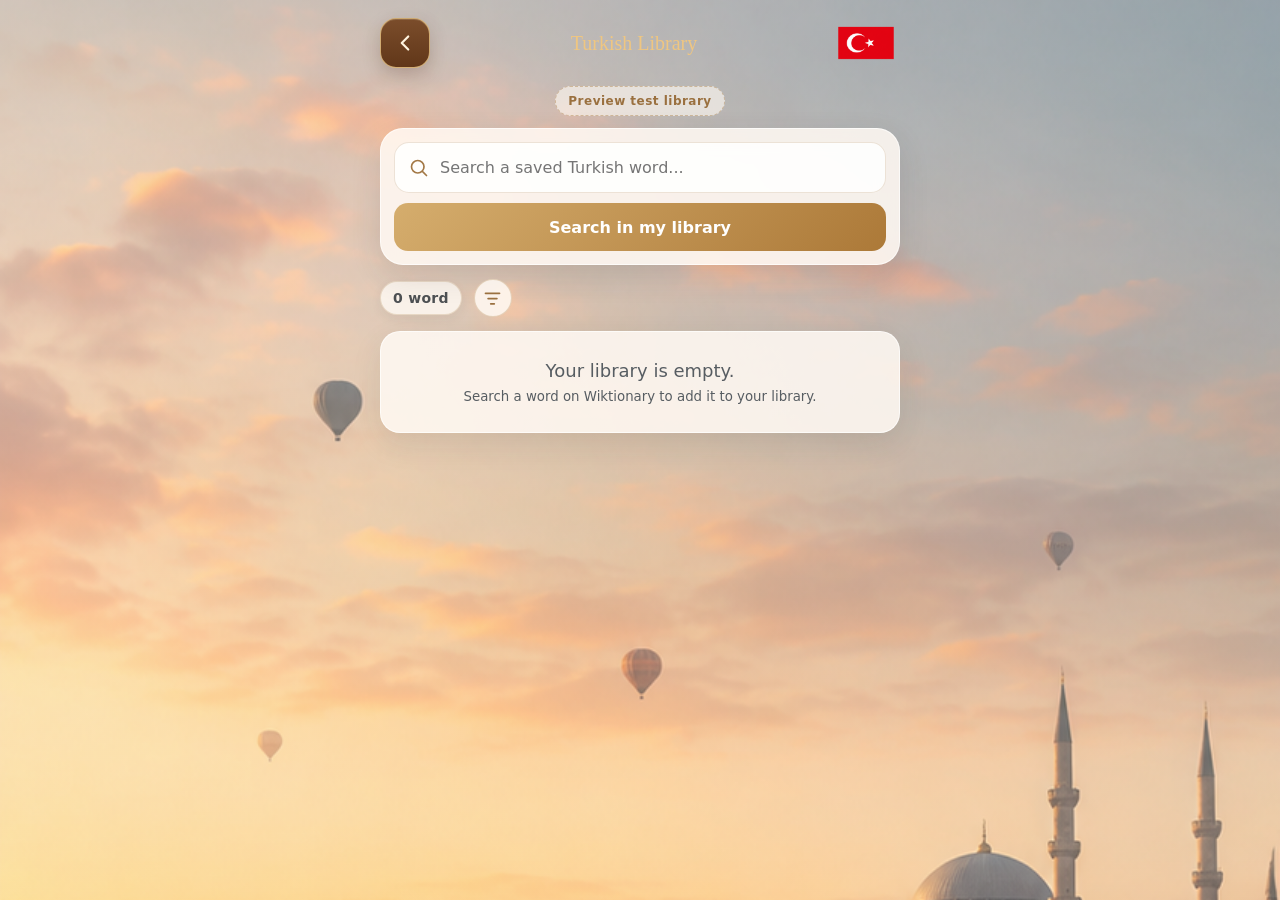
<file: pages/turkish-library.html>
<!doctype html>
<html lang="en">
<head>
  <meta charset="UTF-8" />
  <meta name="viewport" content="width=device-width, initial-scale=1" />
  <title>Turkish Library</title>
  <link rel="stylesheet" href="../assets/css/styles.css" />
</head>
<body class="wiktionary-page library-page">
  <header class="wiktionary-topbar">
    <button
      id="backButton"
      class="wiki-round-button"
      type="button"
      aria-label="Go back"
    >
      <svg
        viewBox="0 0 24 24"
        aria-hidden="true"
      >
        <path
          d="M15 18l-6-6 6-6"
          fill="none"
          stroke="currentColor"
          stroke-width="2"
          stroke-linecap="round"
          stroke-linejoin="round"
        />
      </svg>
    </button>
    <h1 class="library-topbar-title">Turkish Library</h1>
    <div class="wiki-language-indicator" aria-label="Turkish">
      <img src="../assets/images/turkish-flag.png" alt="Turkish" />
    </div>
  </header>

  <main class="wiktionary-shell">
    <button
      id="previewLibraryButton"
      class="library-preview-button"
      type="button"
    >
      Preview test library
    </button>

    <form
      id="librarySearchForm"
      class="wiktionary-search-form"
    >
      <div class="wiki-search-input-wrap">
        <svg
          viewBox="0 0 24 24"
          aria-hidden="true"
        >
          <path
            d="M21 21l-4.35-4.35M10.5 18a7.5 7.5 0 1 1 0-15a7.5 7.5 0 0 1 0 15Z"
            fill="none"
            stroke="currentColor"
            stroke-width="2"
            stroke-linecap="round"
          />
        </svg>
        <input
          id="librarySearchInput"
          type="search"
          autocomplete="off"
          autocapitalize="none"
          spellcheck="false"
          placeholder="Search a saved Turkish word..."
        />
        <button
          id="libraryClearSearchButton"
          class="library-search-clear"
          type="button"
          aria-label="Clear library search"
          title="Show all saved words"
          hidden
        >
          ×
        </button>
      </div>
      <button
        type="submit"
        class="wiki-search-button"
      >
        Search in my library
      </button>
    </form>
    <div
      id="libraryToolbar"
      class="library-toolbar"
    >
      <span id="libraryCount"></span>
      <div>
        <button
          id="filterButton"
          class="library-filter-button"
          type="button"
          aria-label="Change library order"
          aria-expanded="false"
          title="Change order"
        >
          <svg viewBox="0 0 24 24" aria-hidden="true">
            <path
              d="M4 6h16M7 12h10M10 18h4"
              fill="none"
              stroke="currentColor"
              stroke-width="2"
              stroke-linecap="round"
            />
          </svg>
        </button>
        <div
          id="filterMenu"
          class="library-filter-menu"
          hidden
        >
          <button type="button" data-sort="newest">Newest first</button>
          <button type="button" data-sort="oldest">Oldest first</button>
          <button type="button" data-sort="alphabetical">Alphabetical</button>
        </div>
      </div>
    </div>
    <section
      id="libraryEntries"
      class="wiki-entry-list library-entry-list"
    ></section>
  </main>
  <script type="module" src="../assets/js/pages/turkish-library.js"></script>
</body>
</html>
</file>
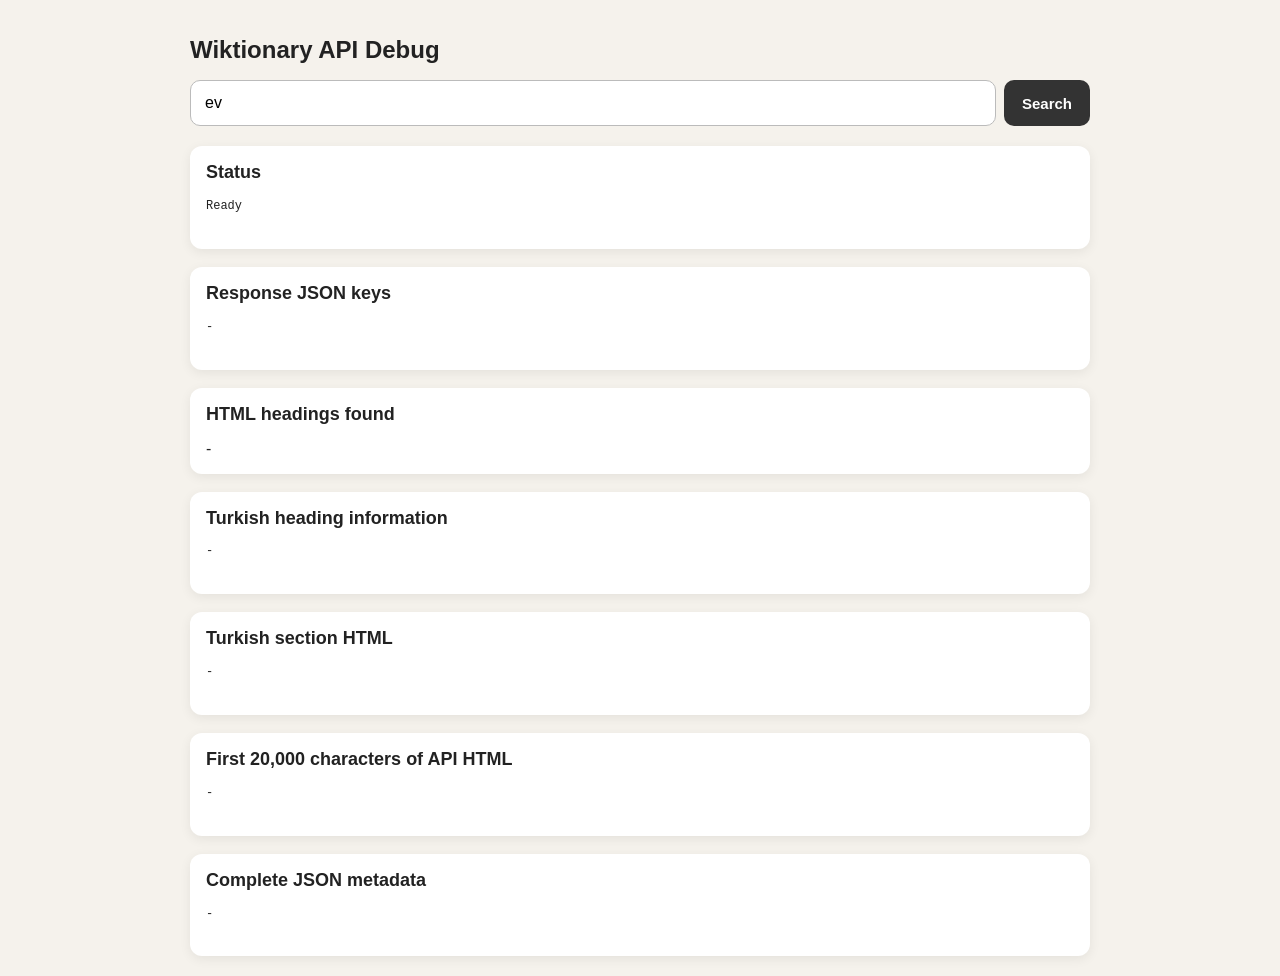
<file: pages/wiktionary-debug.html>
<!doctype html>
<html lang="en">
<head>
  <meta charset="UTF-8" />

  <meta
    name="viewport"
    content="width=device-width, initial-scale=1, viewport-fit=cover"
  />

  <title>Wiktionary API Debug</title>

  <style>
    * {
      box-sizing: border-box;
    }

    body {
      margin: 0;
      padding: 20px;

      font-family:
        -apple-system,
        BlinkMacSystemFont,
        "Segoe UI",
        sans-serif;

      background: #f5f2ec;
      color: #222;
    }

    main {
      width: 100%;
      max-width: 900px;
      margin: 0 auto;
    }

    h1 {
      font-size: 24px;
    }

    form {
      display: flex;
      gap: 8px;
      margin-bottom: 20px;
    }

    input {
      flex: 1;

      min-width: 0;
      height: 46px;

      padding: 0 14px;

      border: 1px solid #bbb;
      border-radius: 10px;

      font-size: 16px;
    }

    button {
      height: 46px;

      padding: 0 18px;

      border: 0;
      border-radius: 10px;

      background: #333;
      color: white;

      font-size: 15px;
      font-weight: 700;
    }

    section {
      margin-top: 18px;
      padding: 16px;

      border-radius: 12px;

      background: white;

      box-shadow:
        0 3px 12px
        rgba(0, 0, 0, 0.07);
    }

    h2 {
      margin-top: 0;
      font-size: 18px;
    }

    pre {
      margin: 0;

      overflow: auto;

      white-space: pre-wrap;
      overflow-wrap: anywhere;

      font-family:
        ui-monospace,
        SFMono-Regular,
        Menlo,
        Monaco,
        Consolas,
        monospace;

      font-size: 12px;
      line-height: 1.45;
    }

    .error {
      color: #a40000;
    }

    .success {
      color: #08783e;
    }

    .heading-row {
      padding: 5px 0;

      border-bottom:
        1px solid #eee;

      font-family: monospace;

      font-size: 13px;
    }
  </style>
</head>

<body>

  <main>

    <h1>
      Wiktionary API Debug
    </h1>

    <form id="searchForm">

      <input
        id="wordInput"
        value="ev"
        autocomplete="off"
        autocapitalize="none"
        spellcheck="false"
      />

      <button type="submit">
        Search
      </button>

    </form>


    <section>
      <h2>Status</h2>

      <pre id="status">
Ready
      </pre>
    </section>


    <section>
      <h2>Response JSON keys</h2>

      <pre id="jsonKeys">
-
      </pre>
    </section>


    <section>
      <h2>HTML headings found</h2>

      <div id="headings">
        -
      </div>
    </section>


    <section>
      <h2>Turkish heading information</h2>

      <pre id="turkishInfo">
-
      </pre>
    </section>


    <section>
      <h2>Turkish section HTML</h2>

      <pre id="turkishHtml">
-
      </pre>
    </section>


    <section>
      <h2>First 20,000 characters of API HTML</h2>

      <pre id="rawHtml">
-
      </pre>
    </section>


    <section>
      <h2>Complete JSON metadata</h2>

      <pre id="rawJson">
-
      </pre>
    </section>

  </main>


  <script>

    const form =
      document.getElementById(
        "searchForm"
      );

    const wordInput =
      document.getElementById(
        "wordInput"
      );

    const status =
      document.getElementById(
        "status"
      );

    const jsonKeys =
      document.getElementById(
        "jsonKeys"
      );

    const headings =
      document.getElementById(
        "headings"
      );

    const turkishInfo =
      document.getElementById(
        "turkishInfo"
      );

    const turkishHtml =
      document.getElementById(
        "turkishHtml"
      );

    const rawHtml =
      document.getElementById(
        "rawHtml"
      );

    const rawJson =
      document.getElementById(
        "rawJson"
      );


    form.addEventListener(
      "submit",
      async (event) => {

        event.preventDefault();

        await inspectWord(
          wordInput.value.trim()
        );

      }
    );


    async function inspectWord(word) {

      if (!word) {
        return;
      }


      resetOutput();


      const url =
        `https://en.wiktionary.org/w/rest.php/v1/page/${encodeURIComponent(word)}/with_html`;


      status.textContent =
        `Requesting:\n${url}`;


      try {

        const response =
          await fetch(
            url,
            {
              headers: {
                Accept:
                  "application/json"
              }
            }
          );


        status.textContent =
          [
            `HTTP status: ${response.status}`,
            `OK: ${response.ok}`,
            `Content-Type: ${response.headers.get("content-type")}`,
            `URL: ${response.url}`
          ].join("\n");


        const data =
          await response.json();


        jsonKeys.textContent =
          Object.keys(data)
            .map(
              (key) => {

                const value =
                  data[key];

                let description =
                  typeof value;

                if (
                  typeof value === "string"
                ) {

                  description +=
                    ` (${value.length} characters)`;

                }

                if (
                  Array.isArray(value)
                ) {

                  description +=
                    ` (${value.length} items)`;

                }

                return `${key}: ${description}`;

              }
            )
            .join("\n");


        const html =
          data.html || "";


        rawHtml.textContent =
          html.slice(
            0,
            20000
          );


        const metadata =
          {
            ...data
          };


        if (
          typeof metadata.html ===
          "string"
        ) {

          metadata.html =
            `[HTML removed here — ${metadata.html.length} characters]`;

        }


        rawJson.textContent =
          JSON.stringify(
            metadata,
            null,
            2
          );


        inspectHtml(
          html
        );

      } catch (error) {

        status.className =
          "error";


        status.textContent =
          [
            "ERROR",
            "",
            error.name,
            error.message,
            "",
            error.stack || ""
          ].join("\n");

      }

    }


    function inspectHtml(html) {

      const parser =
        new DOMParser();


      const doc =
        parser.parseFromString(
          html,
          "text/html"
        );


      const allHeadings =
        Array.from(
          doc.querySelectorAll(
            "h1, h2, h3, h4, h5, h6"
          )
        );


      headings.innerHTML =
        "";


      for (
        const heading
        of allHeadings
      ) {

        const row =
          document.createElement(
            "div"
          );


        row.className =
          "heading-row";


        row.textContent =
          [
            heading.tagName,
            `"${cleanText(heading.textContent)}"`,
            `id="${heading.id || ""}"`,
            `parent=${heading.parentElement?.tagName || "none"}`,
            `parent.class="${heading.parentElement?.className || ""}"`
          ].join(" | ");


        headings.appendChild(
          row
        );

      }


      const turkishHeading =
        allHeadings.find(
          (heading) =>
            cleanText(
              heading.textContent
            ) === "Turkish"
        );


      if (!turkishHeading) {

        turkishInfo.textContent =
          "NO TURKISH HEADING FOUND";

        turkishHtml.textContent =
          "-";

        return;

      }


      const info = {

        tag:
          turkishHeading.tagName,

        id:
          turkishHeading.id,

        text:
          cleanText(
            turkishHeading.textContent
          ),

        className:
          turkishHeading.className,

        parentTag:
          turkishHeading
            .parentElement
            ?.tagName,

        parentId:
          turkishHeading
            .parentElement
            ?.id,

        parentClass:
          turkishHeading
            .parentElement
            ?.className,

        parentChildren:
          Array.from(
            turkishHeading
              .parentElement
              ?.children || []
          )
          .map(
            (element) => ({
              tag:
                element.tagName,

              id:
                element.id,

              className:
                element.className,

              text:
                cleanText(
                  element.textContent
                )
                .slice(
                  0,
                  100
                )
            })
          ),

        nextElementSibling:
          turkishHeading
            .nextElementSibling
            ? {
                tag:
                  turkishHeading
                    .nextElementSibling
                    .tagName,

                id:
                  turkishHeading
                    .nextElementSibling
                    .id,

                className:
                  turkishHeading
                    .nextElementSibling
                    .className,

                text:
                  cleanText(
                    turkishHeading
                      .nextElementSibling
                      .textContent
                  )
                  .slice(
                    0,
                    300
                  )
              }
            : null

      };


      turkishInfo.textContent =
        JSON.stringify(
          info,
          null,
          2
        );


      const likelySection =
        findTurkishContainer(
          turkishHeading
        );


      if (likelySection) {

        turkishHtml.textContent =
          likelySection.outerHTML
            .slice(
              0,
              30000
            );

      } else {

        turkishHtml.textContent =
          turkishHeading
            .parentElement
            ?.outerHTML
            ?.slice(
              0,
              30000
            ) || "No container found";

      }

    }


    function findTurkishContainer(
      heading
    ) {

      let current =
        heading;


      while (
        current &&
        current !==
          document.body
      ) {

        if (
          current.tagName ===
          "SECTION"
        ) {

          return current;

        }


        current =
          current.parentElement;

      }


      return heading.parentElement;

    }


    function cleanText(value) {

      return String(
        value || ""
      )
      .replace(
        /\s+/g,
        " "
      )
      .trim();

    }


    function resetOutput() {

      status.className = "";

      status.textContent =
        "Loading...";

      jsonKeys.textContent =
        "-";

      headings.textContent =
        "-";

      turkishInfo.textContent =
        "-";

      turkishHtml.textContent =
        "-";

      rawHtml.textContent =
        "-";

      rawJson.textContent =
        "-";

    }

  </script>

</body>
</html>
</file>
<file: assets/css/styles.css>
/* DICTIONARY CSS - APPROVED WIKTIONARY UI - 2026-08-28 */

:root {
  --text: #1d242e;
  --muted: #646b71;

  --gold: #b98b49;
  --gold-light: #dfbd80;
  --gold-dark: #8d6530;

  --cream:
    rgba(255, 250, 244, 0.91);

  --cream-strong:
    rgba(255, 252, 248, 0.97);

  --green:
    #3b8765;

  --green-soft:
    rgba(59, 135, 101, 0.10);

  --red:
    #a64b42;

  --line:
    rgba(185, 139, 73, 0.31);

  --accent-1: #3b82f6;
  --accent-2: #2563eb;

  --error: #b42318;
}


* {
  box-sizing: border-box;
}


html,
body {
  min-height: 100%;

  margin: 0;

  font-family:
    Inter,
    ui-sans-serif,
    system-ui,
    -apple-system,
    BlinkMacSystemFont,
    "Segoe UI",
    sans-serif;

  color: var(--text);
}


body {
  min-height: 100vh;
  min-height: 100dvh;
}


button {
  border: 0;

  font: inherit;

  cursor: pointer;
}


button:disabled {
  cursor: default;
}


input {
  font: inherit;
}


/* =========================================================
   LOGIN
   ========================================================= */

.login-page {
  min-height: 100vh;
  min-height: 100dvh;

  display: grid;

  place-items: center;

  padding: 24px;

  background:
    url("../images/background.jpg");

  background-size: cover;
  background-position: center;
  background-repeat: no-repeat;
}


.card {
  width: min(100%, 400px);

  padding: 34px 30px;

  border:
    1px solid
    rgba(255, 255, 255, 0.58);

  border-radius: 24px;

  background:
    linear-gradient(
      rgba(255, 255, 255, 0.45),
      rgba(255, 255, 255, 0.45)
    ),
    url("../images/background.jpg");

  background-size: cover;
  background-position: center;
  background-repeat: no-repeat;

  backdrop-filter: blur(10px);
  -webkit-backdrop-filter: blur(10px);

  box-shadow:
    0 20px 60px
    rgba(31, 41, 55, 0.14);
}


.brand {
  margin-bottom: 24px;

  text-align: center;
}


.brand-title {
  margin: 0;

  font-size: 30px;

  line-height: 1.1;

  letter-spacing: -0.04em;
}


.brand-flags {
  margin-top: 14px;

  display: flex;

  align-items: center;
  justify-content: center;

  gap: 12px;
}


.brand-flags img {
  width: 46px;
  height: 30px;

  object-fit: cover;

  border-radius: 6px;

  box-shadow:
    0 3px 10px
    rgba(15, 23, 42, 0.14);
}


.field {
  margin-bottom: 16px;
}


label {
  display: block;

  margin-bottom: 8px;

  font-size: 13px;

  font-weight: 700;

  color: #334155;
}


.login-page input {
  width: 100%;

  height: 50px;

  padding: 0 14px;

  border:
    1px solid
    rgba(100, 116, 139, 0.22);

  border-radius: 14px;

  background:
    rgba(255, 255, 255, 0.90);

  color: var(--text);

  outline: none;
}


.login-page input:focus {
  border-color:
    rgba(37, 99, 235, 0.52);

  box-shadow:
    0 0 0 4px
    rgba(37, 99, 235, 0.10);

  background: #ffffff;
}


.login-card button {
  width: 100%;

  height: 50px;

  border-radius: 14px;

  background:
    linear-gradient(
      135deg,
      var(--accent-1),
      var(--accent-2)
    );

  color: white;

  font-weight: 700;

  box-shadow:
    0 10px 24px
    rgba(37, 99, 235, 0.22);
}


.status {
  min-height: 20px;

  margin-top: 14px;

  color: #667085;

  font-size: 13px;

  text-align: center;
}


.status.error {
  color: var(--error);
}


/* =========================================================
   DICTIONARY HUB
   ========================================================= */

.dictionary-page {
  position: relative;

  min-height: 100vh;
  min-height: 100dvh;

  padding:
    max(24px, env(safe-area-inset-top))
    20px
    max(34px, env(safe-area-inset-bottom));

  overflow-x: hidden;

  background:
    url("../images/turkey.png");

  background-size: cover;

  background-position:
    center center;

  background-attachment: fixed;
}


.dictionary-page::before {
  content: "";

  position: fixed;

  inset: 0;

  pointer-events: none;

  background:
    linear-gradient(
      to bottom,
      rgba(43, 58, 73, 0.10) 0%,
      rgba(255, 218, 167, 0.02) 38%,
      rgba(14, 28, 38, 0.13) 100%
    );
}


.dictionary-topbar {
  position: relative;

  z-index: 20;

  width: min(100%, 720px);

  margin: 0 auto;

  display: flex;

  align-items: flex-start;

  justify-content: space-between;
}


.hub-top-button {
  width: 50px;
  height: 50px;

  display: grid;

  place-items: center;

  padding: 0;

  border:
    1px solid
    rgba(255, 255, 255, 0.14);

  border-radius: 50%;

  background:
    rgba(43, 54, 67, 0.58);

  color:
    var(--gold-light);

  backdrop-filter: blur(12px);
  -webkit-backdrop-filter: blur(12px);

  box-shadow:
    0 8px 24px
    rgba(10, 20, 30, 0.14);

  overflow: hidden;

  transition:
    transform 160ms ease,
    background 160ms ease;
}


.hub-top-button:active {
  transform:
    scale(0.96);
}


.clear-library-button {
  color:
    #ef9b8d;

  font-size: 31px;

  line-height: 1;
}


.clear-library-button span {
  display: block;

  transform:
    translateY(-2px);
}


.preview-library-button {
  color:
    #a9d3c0;

  font-size: 22px;

  line-height: 1;
}


.sync-icon {
  width: 39px;
  height: 39px;

  display: block;

  object-fit: contain;
}


.sync-button.is-syncing
.sync-icon {
  animation:
    sync-spin
    700ms
    linear
    infinite;
}


@keyframes sync-spin {

  from {
    transform:
      rotate(0deg);
  }

  to {
    transform:
      rotate(360deg);
  }

}


.language-selector {
  position: relative;
}


.hub-language-button {
  height: 54px;

  padding:
    0
    12px
    0
    9px;

  display: flex;

  align-items: center;

  gap: 9px;

  border:
    1px solid
    rgba(255, 255, 255, 0.14);

  border-radius: 17px;

  background:
    rgba(43, 54, 67, 0.66);

  color:
    #efc988;

  backdrop-filter: blur(12px);
  -webkit-backdrop-filter: blur(12px);

  box-shadow:
    0 8px 24px
    rgba(10, 20, 30, 0.14);
}


.hub-language-flag {
  width: 43px;
  height: 29px;

  display: block;

  object-fit: cover;

  border-radius: 6px;

  box-shadow:
    0 3px 10px
    rgba(0, 0, 0, 0.16);
}


.language-chevron {
  width: 23px;
  height: 23px;

  transition:
    transform 180ms ease;
}


.hub-language-button[
  aria-expanded="true"
]
.language-chevron {
  transform:
    rotate(180deg);
}


.language-menu {
  position: absolute;

  top:
    calc(100% + 10px);

  right: 0;

  width: 230px;

  padding: 7px;

  border:
    1px solid
    rgba(255, 255, 255, 0.20);

  border-radius: 16px;

  background:
    rgba(255, 252, 248, 0.96);

  backdrop-filter: blur(16px);
  -webkit-backdrop-filter: blur(16px);

  box-shadow:
    0 18px 40px
    rgba(15, 23, 42, 0.20);
}


.language-menu[hidden] {
  display: none;
}


.language-option,
.menu-signout {
  width: 100%;

  height: 49px;

  padding:
    5px
    10px;

  display: flex;

  align-items: center;

  gap: 11px;

  border-radius: 11px;

  background:
    transparent;

  color:
    #28323e;

  text-align: left;

  font-weight: 650;
}


.language-option img {
  width: 38px;
  height: 25px;

  object-fit: cover;

  border-radius: 4px;
}


.language-menu-divider {
  height: 1px;

  margin:
    6px
    5px;

  background:
    rgba(142, 109, 66, 0.18);
}


.menu-signout {
  color:
    #6d7075;
}


.menu-signout svg {
  width: 19px;
  height: 19px;
}


.dictionary-hub {
  position: relative;

  z-index: 5;

  width:
    min(100%, 720px);

  margin:
    0 auto;

  padding-top:
    clamp(
      48px,
      8vh,
      104px
    );
}


.hub-title-section {
  margin-bottom:
    clamp(
      48px,
      8vh,
      82px
    );

  text-align: center;
}


.hub-language-title {
  margin: 0;

  font-family:
    Georgia,
    "Times New Roman",
    serif;

  color:
    #c69a58;

  font-size:
    clamp(
      55px,
      14vw,
      82px
    );

  font-weight: 400;

  line-height: 0.95;

  letter-spacing:
    -0.035em;

  text-shadow:
    0 2px 14px
    rgba(66, 43, 18, 0.14);
}


.hub-dictionary-label {
  margin-top:
    24px;

  color:
    #4a5663;

  font-size:
    clamp(
      18px,
      4.2vw,
      26px
    );

  font-weight: 500;

  letter-spacing:
    0.28em;
}


.hub-ornament,
.hub-bottom-ornament {
  margin:
    30px
    auto
    0;

  display: flex;

  align-items: center;

  justify-content: center;

  gap: 12px;

  color:
    #bc8f4f;
}


.hub-ornament span,
.hub-bottom-ornament span {
  width:
    clamp(
      70px,
      20vw,
      150px
    );

  height: 1px;

  background:
    linear-gradient(
      to right,
      transparent,
      #bc8f4f
    );
}


.hub-ornament span:last-child,
.hub-bottom-ornament span:last-child {
  background:
    linear-gradient(
      to left,
      transparent,
      #bc8f4f
    );
}


.hub-ornament strong,
.hub-bottom-ornament strong {
  font-family:
    Georgia,
    serif;

  font-size: 22px;

  font-weight: 400;
}


.hub-menu {
  display: grid;

  gap: 18px;
}


.hub-card {
  position: relative;

  width: 100%;

  min-height: 128px;

  padding:
    18px
    22px;

  display: grid;

  grid-template-columns:
    96px
    minmax(0, 1fr)
    32px;

  align-items: center;

  gap: 16px;

  border:
    1px solid
    rgba(255, 255, 255, 0.72);

  border-radius: 25px;

  background:
    linear-gradient(
      105deg,
      rgba(255, 251, 246, 0.94),
      rgba(255, 250, 245, 0.84)
    );

  color:
    var(--text);

  text-align: left;

  backdrop-filter:
    blur(10px);

  -webkit-backdrop-filter:
    blur(10px);

  box-shadow:
    0 12px 35px
    rgba(26, 38, 48, 0.13);

  overflow: hidden;
}


.hub-card-icon-wrap {
  width: 90px;
  height: 90px;

  display: grid;

  place-items: center;
}


.hub-card-icon {
  width: 86px;
  height: 86px;

  display: block;

  object-fit: contain;
}


.hub-card-content {
  min-width: 0;
}


.hub-card-title {
  color:
    #171b20;

  font-size:
    clamp(
      20px,
      4.6vw,
      27px
    );

  font-weight: 600;

  line-height: 1.18;
}


.hub-card-subtitle {
  margin-top:
    10px;

  color:
    #676b6f;

  font-size:
    clamp(
      15px,
      3.8vw,
      19px
    );
}


.hub-card-arrow {
  width: 30px;
  height: 30px;

  color:
    #bb8b49;
}


.hub-bottom-ornament {
  margin-top:
    32px;

  margin-bottom:
    12px;
}


.sync-toast {
  position: fixed;

  left: 50%;

  bottom:
    max(
      24px,
      env(safe-area-inset-bottom)
    );

  z-index: 2000;

  transform:
    translateX(-50%);

  padding:
    11px
    17px;

  border-radius: 999px;

  background:
    rgba(41, 52, 63, 0.88);

  color:
    #f4d39b;

  font-size: 13px;

  font-weight: 700;

  white-space: nowrap;
}


.sync-toast[hidden] {
  display: none;
}


/* =========================================================
   WIKTIONARY SEARCH PAGE
   ========================================================= */

.wiktionary-page {
  min-height: 100vh;
  min-height: 100dvh;

  margin: 0;

  padding:
    max(
      18px,
      env(safe-area-inset-top)
    )
    15px
    max(
      42px,
      env(safe-area-inset-bottom)
    );

  background:
    linear-gradient(
      rgba(248, 239, 225, 0.33),
      rgba(248, 239, 225, 0.23)
    ),
    url("../images/turkey.png");

  background-size: cover;

  background-position:
    58% center;

  background-attachment: fixed;

  overflow-x: hidden;
}


.wiktionary-topbar {
  position: sticky;

  top:
    max(
      8px,
      env(safe-area-inset-top)
    );

  z-index: 100;

  width: 100%;

  max-width: 520px;

  margin:
    0 auto
    18px;

  display: grid;

  grid-template-columns:
    52px
    1fr
    52px;

  align-items: center;

  gap: 10px;
}


.wiki-round-button {
  width: 50px;
  height: 50px;

  display: grid;

  place-items: center;

  border:
    1px solid
    rgba(255, 255, 255, 0.43);

  border-radius: 16px;

  background:
    rgba(48, 59, 69, 0.72);

  color:
    #efc681;

  backdrop-filter: blur(12px);

  -webkit-backdrop-filter:
    blur(12px);

  box-shadow:
    0 7px 20px
    rgba(23, 31, 38, 0.16);
}


.wiki-round-button svg {
  width: 26px;
  height: 26px;
}


.wiki-language-indicator {
  justify-self: end;

  width: auto;
  height: auto;

  display: block;

  padding: 0;

  border: 0;

  border-radius: 0;

  background: transparent;

  box-shadow: none;

  backdrop-filter: none;

  -webkit-backdrop-filter: none;
}


.wiki-language-indicator img {
  width: 48px;
  height: auto;

  display: block;

  object-fit: contain;

  border-radius: 5px;
}


.wiki-save-button {
  justify-self: center;

  display: none;

  height: 54px;

  padding:
    0
    12px
    0
    9px;

  align-items: center;

  gap: 10px;

  border:
    1px solid
    rgba(255, 222, 153, 0.92);

  border-radius: 999px;

  background:
    linear-gradient(
      180deg,
      #d7a653 0%,
      #c48738 42%,
      #ad6929 100%
    );

  color:
    #fff9ec;

  box-shadow:
    inset 0 1px 0
    rgba(255, 247, 222, 0.82),
    inset 0 -1px 0
    rgba(98, 52, 15, 0.32),
    0 8px 18px
    rgba(75, 43, 16, 0.24);

  white-space: nowrap;
}


.wiki-save-icon {
  width: 36px;
  height: 36px;

  flex:
    0 0 36px;

  display: grid;

  place-items: center;
}


.wiki-save-icon img {
  width: 36px;
  height: 36px;

  display: block;

  object-fit: contain;

  filter:
    drop-shadow(
      0 2px 3px
      rgba(61, 32, 10, 0.28)
    );
}


.wiki-save-divider {
  width: 1px;
  height: 30px;

  flex:
    0 0 1px;

  background:
    linear-gradient(
      to bottom,
      transparent,
      rgba(255, 229, 174, 0.96),
      transparent
    );
}


.wiki-save-label {
  color:
    #fff9ed;

  font-family:
    Georgia,
    "Times New Roman",
    serif;

  font-size: 20px;

  font-weight: 700;

  line-height: 1;

  text-shadow:
    0 1px 1px
    rgba(75, 38, 9, 0.28);
}


.wiki-save-count {
  min-width: 36px;
  height: 36px;

  padding:
    0
    9px;

  display: inline-flex;

  align-items: center;
  justify-content: center;

  border:
    1px solid
    rgba(255, 207, 105, 0.55);

  border-radius: 999px;

  background:
    linear-gradient(
      180deg,
      #7a4823,
      #5d3215
    );

  color:
    #ffe1a0;

  font-family:
    Georgia,
    "Times New Roman",
    serif;

  font-size: 18px;

  font-weight: 700;

  line-height: 1;

  box-shadow:
    inset 0 1px 0
    rgba(255, 235, 194, 0.18);
}


.wiki-save-button:disabled {
  cursor: default;
}


.wiktionary-shell {
  width: 100%;

  max-width: 520px;

  margin: 0 auto;
}

.editor-page {
  overflow: hidden;
}

.editor-page .editor-shell {
  height: calc(100vh - 76px);
  overflow-y: auto;
  padding: 12px 0 28px;
}

.editor-page .word-editor-form {
  min-height: 100%;
}


.library-topbar-title {
  margin: 0;

  color:
    #efc681;

  font-family:
    Georgia,
    "Times New Roman",
    serif;

  font-size: 20px;

  font-weight: 500;

  text-align: center;
}


.library-preview-button {
  display: block;

  margin:
    0
    auto
    12px;

  padding:
    7px
    12px;

  border:
    1px dashed
    rgba(169, 122, 63, 0.42);

  border-radius: 999px;

  background:
    rgba(255, 250, 244, 0.62);

  color:
    #9a703f;

  font-size: 12px;

  font-weight: 700;

  letter-spacing:
    0.04em;
}


.library-search-clear {
  position: absolute;

  top: 50%;
  right: 10px;

  width: 28px;
  height: 28px;

  display: grid;

  place-items: center;

  transform: translateY(-50%);

  border-radius: 50%;

  background:
    rgba(100, 107, 113, 0.12);

  color:
    #646b71;

  font-size: 20px;

  line-height: 1;
}


.library-search-clear[hidden] {
  display: none;
}


.library-empty-state {
  position: relative;

  padding:
    28px
    20px;

  border:
    1px solid
    rgba(255, 255, 255, 0.66);

  border-radius: 20px;

  background:
    rgba(255, 250, 244, 0.86);

  color:
    #575d62;

  text-align: center;

  box-shadow:
    0 11px 30px
    rgba(38, 45, 51, 0.10);
}


.library-empty-state p {
  margin: 0;

  font-size: 18px;
}


.library-empty-state small {
  display: block;

  margin-top: 8px;
}


.library-wiktionary-button {
  width: auto;

  margin-top: 18px;

  padding:
    0
    18px;
}


.library-clear-search-button {
  width: 34px;
  height: 34px;

  position: absolute;

  top: 12px;
  right: 12px;

  border:
    1px solid
    rgba(100, 107, 113, 0.28);

  border-radius: 50%;

  background:
    rgba(255, 255, 255, 0.68);

  color:
    #646b71;

  font-size: 24px;

  line-height: 1;
}


.wiki-results-scroll {
  max-height: calc(100dvh - 250px);

  margin-top: 18px;
  padding: 4px 4px 0;

  overflow-y: auto;
  overscroll-behavior: contain;
  scrollbar-gutter: stable;
}


.wiki-entry-list {
  display: grid;

  gap: 20px;

  padding-top: 12px;
}


.wiktionary-search-heading {
  display: flex;

  align-items: center;

  gap: 15px;

  padding:
    6px
    6px
    18px;
}


.wiktionary-page-logo {
  width: 66px;
  height: 66px;

  object-fit: contain;
}


.wiki-eyebrow {
  margin-bottom: 3px;

  color:
    #a5763b;

  font-size: 11px;

  font-weight: 800;

  letter-spacing:
    0.18em;
}


.wiktionary-search-heading h1 {
  margin: 0;

  font-family:
    Georgia,
    "Times New Roman",
    serif;

  color:
    #4c5661;

  font-size: 31px;

  font-weight: 500;
}


.wiktionary-search-form {
  padding:
    13px;

  display: grid;

  gap: 10px;

  border:
    1px solid
    rgba(255, 255, 255, 0.66);

  border-radius: 23px;

  background:
    rgba(255, 250, 244, 0.86);

  backdrop-filter:
    blur(11px);

  -webkit-backdrop-filter:
    blur(11px);

  box-shadow:
    0 11px 30px
    rgba(38, 45, 51, 0.13);
}


.wiki-search-input-wrap {
  position: relative;
}


.wiki-search-input-wrap svg {
  position: absolute;

  top: 50%;
  left: 15px;

  width: 20px;
  height: 20px;

  transform:
    translateY(-50%);

  color:
    #a37845;

  pointer-events: none;
}


.wiki-search-input-wrap input {
  width: 100%;
  height: 51px;

  padding:
    0
    14px
    0
    45px;

  border:
    1px solid
    rgba(163, 119, 65, 0.20);

  border-radius: 15px;

  background:
    rgba(255, 255, 255, 0.84);

  color:
    #20262b;

  font-size: 16px;

  outline: none;
}


.wiki-search-input-wrap input:focus {
  border-color:
    rgba(180, 132, 70, 0.54);

  box-shadow:
    0 0 0 4px
    rgba(185, 139, 73, 0.10);
}


.wiki-search-button {
  height: 48px;

  border-radius: 14px;

  background:
    linear-gradient(
      135deg,
      #d5ad6d,
      #ac7938
    );

  color: white;

  font-weight: 800;
}


.wiki-search-button:disabled {
  opacity: 0.62;
}


.wiki-status {
  margin-top: 15px;

  padding:
    14px
    16px;

  border-radius: 17px;

  background:
    rgba(255, 250, 244, 0.91);

  color:
    #575d62;

  text-align: center;

  font-size: 14px;

  box-shadow:
    0 8px 22px
    rgba(38, 45, 51, 0.10);
}


.wiki-status.error {
  color:
    #9e423b;
}


.wiki-status.success {
  color:
    #347659;
}


.wiki-status.empty {
  color:
    #6d665d;
}


.wiki-results-header {
  padding:
    18px
    8px
    8px;

  text-align: center;
}


.wiki-results-header h2 {
  margin: 0;

  font-family:
    Georgia,
    "Times New Roman",
    serif;

  color:
    #2d3338;

  font-size: 48px;

  font-weight: 500;

  line-height: 1;
}


#wikiEntryCount {
  margin-top: 8px;

  color:
    #666a6d;

  font-size: 14px;
}


.wiki-header-ornament {
  margin-top: 12px;

  display: flex;

  align-items: center;

  justify-content: center;

  gap: 10px;

  color:
    #b88749;
}


.wiki-header-ornament span {
  width: 85px;
  height: 1px;

  background:
    linear-gradient(
      to right,
      transparent,
      #b88749
    );
}


.wiki-header-ornament span:last-child {
  background:
    linear-gradient(
      to left,
      transparent,
      #b88749
    );
}


.wiki-header-ornament strong {
  font-size: 17px;

  font-weight: 400;
}


.wiki-entry-card {
  position: relative;

  padding:
    19px
    17px
    23px;

  border:
    1px solid
    rgba(255, 255, 255, 0.76);

  border-radius: 24px;

  background:
    linear-gradient(
      145deg,
      rgba(255, 251, 245, 0.94),
      rgba(250, 241, 228, 0.89)
    );

  backdrop-filter:
    blur(12px);

  -webkit-backdrop-filter:
    blur(12px);

  box-shadow:
    0 12px 34px
    rgba(42, 48, 52, 0.13);

  overflow: visible;

  transition:
    opacity 160ms ease;
}

.library-toolbar {
  display: flex;
  align-items: center;
  justify-content: flex-start;
  gap: 12px;
  margin: 14px 0;
}


.library-toolbar > div {
  position: relative;

  display: flex;

  align-items: center;

  gap: 8px;
}


#libraryCount {
  min-height: 34px;

  padding:
    0
    12px;

  display: inline-flex;

  align-items: center;

  border:
    1px solid
    rgba(169, 122, 63, 0.22);

  border-radius: 999px;

  background:
    rgba(255, 250, 244, 0.82);

  color:
    #4d5053;

  font-size: 14px;

  font-weight: 600;

  letter-spacing:
    0.02em;

  box-shadow:
    0 4px 12px
    rgba(38, 45, 51, 0.06);
}


.library-filter-button {
  width: 38px;
  height: 38px;

  display: grid;

  place-items: center;

  border:
    1px solid
    rgba(169, 122, 63, 0.28);

  border-radius: 50%;

  background:
    rgba(255, 250, 244, 0.86);

  color:
    #9a703f;
}


.library-filter-button svg {
  width: 21px;
  height: 21px;
}


.library-filter-menu {
  position: absolute;

  top: 44px;
  left: 0;

  z-index: 10;

  min-width: 150px;

  padding: 6px;

  display: grid;

  gap: 3px;

  border:
    1px solid
    rgba(169, 122, 63, 0.20);

  border-radius: 12px;

  background:
    rgba(255, 250, 244, 0.98);

  box-shadow:
    0 10px 24px
    rgba(38, 45, 51, 0.14);
}


.library-filter-menu[hidden] {
  display: none;
}


.library-filter-menu button {
  padding:
    8px
    10px;

  border-radius: 8px;

  background: transparent;

  color:
    #4d5053;

  text-align: left;
}


.library-filter-menu button:hover {
  background:
    rgba(185, 139, 73, 0.12);
}

.library-entry-card {
  height: fit-content;
  min-height: 0;

  align-self: start;

  padding:
    5px
    12px
    6px;
}


.library-entry-list {
  height:
    calc(100dvh - 285px);

  min-height: 120px;

  gap: 12px;

  max-height: none;

  overflow-y: auto;
  overflow-x: hidden;

  padding:
    2px
    4px
    24px
    0;

  overscroll-behavior: contain;
  scrollbar-gutter: stable;
}


.library-page {
  overflow: hidden;
}


.library-entry-list.is-empty {
  height: auto;
  min-height: 0;
  overflow: visible;
  padding: 0;
}


.wiktionary-page .library-entry-card {
  padding:
    5px
    12px
    6px;
}


.library-entry-card summary {
  display: grid;
  gap: 10px;
  cursor: pointer;
  list-style: none;
}


.library-entry-card[open] summary .library-meaning-preview {
  display: none;
}

.library-summary-heading {
  display: flex;
  align-items: baseline;
  justify-content: space-between;
  gap: 12px;
}


.library-word-label {
  display: inline-flex;

  align-items: baseline;

  gap: 8px;
}


.library-dominant-pos {
  color:
    #9a703f;

  font-size: 13px;

  font-weight: 700;

  text-transform: lowercase;
}


.library-entry-card summary::-webkit-details-marker {
  display: none;
}

.library-entry-card summary strong {
  color: #4c5661;
  font-size: 22px;
}

.library-entry-card summary small {
  color: #a5763b;
  font-size: 12px;
}

.library-entry-card summary span {
  color: #77716b;
  font-size: 13px;
}

.library-entry-card summary .library-pronunciation {
  color: #8b6233;
  font-family: Georgia, "Times New Roman", serif;
  font-size: 16px;
  white-space: nowrap;
}


.library-summary-flag {
  width: 42px;
  height: 25px;

  display: block;

  object-fit: cover;

  border-radius: 4px;

  box-shadow:
    0 2px 7px
    rgba(38, 45, 51, 0.14);
}


.library-meaning-preview {
  display: grid;
  gap: 2px;
}


.library-meaning-preview span {
  display: flex;
  align-items: flex-start;
  gap: 7px;

  color: #33393d;
  font-size: 15px;
  line-height: 1.25;
}


.library-meaning-preview span::before {
  content: "•";
  flex: 0 0 auto;
  color: #b88749;
  font-size: 15px;
  line-height: 1.25;
}


.library-meaning-preview em {
  color: #9a703f;
  font-style: normal;
  font-weight: 700;
}


.library-entry-details {
  margin-top: 18px;
}


.library-edit-button {
  display: inline-flex;
  align-items: center;
  min-height: 34px;
  margin-bottom: 12px;
  padding: 0 14px;
  border: 1px solid rgba(169, 122, 63, 0.3);
  border-radius: 999px;
  background: rgba(185, 139, 73, 0.14);
  color: #765128;
  font-size: 12px;
  font-weight: 800;
  text-decoration: none;
}


.word-editor-form {
  display: grid;

  gap: 14px;

  padding: 0 0 24px;

  border-radius: 22px;

  background: transparent;
  box-shadow: none;
}

.editor-card {
  padding: 18px;
  border-radius: 22px;
  background: rgba(255, 250, 244, 0.86);
  box-shadow: 0 11px 30px rgba(38, 45, 51, 0.12);
}

.editor-word-heading {
  display: flex;
  align-items: baseline;
  gap: 10px;
  margin-bottom: 18px;
}

.editor-word-heading strong {
  font-size: 28px;
}

.editor-label {
  color: #9a703f;
  font-size: 12px;
  font-weight: 800;
  text-transform: uppercase;
}

.editor-section {
  margin-top: 18px;
}

.editor-section h2 {
  margin: 0 0 8px;
  color: #765128;
  font-size: 15px;
}

.editor-items {
  display: grid;
  gap: 8px;
}

.editor-item-row {
  display: flex;
  align-items: center;
  gap: 8px;
}

.editor-item-row > .editor-item-enabled {
  flex: 0 0 auto;
  width: 16px;
  margin: 0;
}

.editor-item-row input:not(.editor-item-enabled) {
  margin-top: 0;
}

.editor-add-button {
  margin-top: 8px;
  padding: 5px 0;
  background: none;
  color: #9a703f;
  font-weight: 800;
}

.word-editor-form label,
.editor-base-word legend {
  color: #8b6233;
  font-size: 12px;
  font-weight: 800;
  letter-spacing: 0.06em;
  text-transform: uppercase;
}


.word-editor-form input,
.word-editor-form textarea {
  width: 100%;
  margin-top: 6px;
  padding: 10px 12px;
  border: 1px solid rgba(169, 122, 63, 0.25);
  border-radius: 10px;
  background: rgba(255, 255, 255, 0.82);
  color: #30363a;
  font: inherit;
  resize: vertical;
}

.word-editor-form textarea {
  min-height: 68px;
}


.editor-base-word {
  padding: 12px;
  border: 1px solid rgba(169, 122, 63, 0.22);
  border-radius: 14px;
}


.editor-base-row {
  display: flex;
  align-items: center;
  gap: 8px;
}


.editor-base-row input {
  flex: 1;
}


.editor-base-row button,
.word-editor-actions button {
  min-height: 40px;
  padding: 0 14px;
  border-radius: 10px;
  background: rgba(185, 139, 73, 0.16);
  color: #765128;
}


.editor-base-results {
  display: grid;
  gap: 6px;
  margin-top: 8px;
}


.editor-base-results button {
  padding: 9px;
  border-radius: 9px;
  background: rgba(185, 139, 73, 0.12);
  color: #4d5053;
  text-align: left;
}


.word-editor-actions {
  display: flex;
  justify-content: flex-end;
  gap: 10px;
}


.library-meaning-detail {
  margin:
    0
    0
    12px;

  display: flex;

  align-items: flex-start;

  gap: 7px;

  color:
    #33393d;

  line-height: 1.5;
}


.library-meaning-detail::before {
  content: "•";

  flex: 0 0 auto;

  color:
    #b88749;
}


.library-meaning-detail em {
  color:
    #9a703f;

  font-style: normal;

  font-weight: 700;
}


.library-examples {
  margin:
    -4px
    0
    16px
    18px;

  color:
    #5f625f;

  font-style: italic;
}


.library-examples p {
  margin: 4px 0;
}


.library-examples small {
  display: block;

  margin-top: 2px;

  font-style: normal;
}


.library-form-list {
  display: grid;

  gap: 8px;

  text-align: left;
}


.library-form-row {
  display: flex;

  align-items: baseline;

  gap: 12px;
}


.library-form-row small {
  min-width: 90px;

  color:
    #9a703f;

  font-size: 12px;

  font-weight: 700;

  text-transform: uppercase;
}


.library-form-row strong {
  color:
    #33393d;

  font-family:
    Georgia,
    "Times New Roman",
    serif;

  font-size: 18px;

  font-weight: 500;
}


.wiki-entry-card.entry-not-selected {
  opacity: 0.58;
}


.wiki-entry-top {
  display: flex;

  align-items: flex-start;

  justify-content: space-between;

  gap: 15px;
}


.wiki-word-heading {
  min-width: 0;

  display: flex;

  align-items: center;

  flex-wrap: wrap;

  gap: 8px;
}


.wiki-etymology {
  color:
    #9a703f;

  font-size: 12px;

  font-weight: 800;

  letter-spacing:
    0.08em;

  line-height: 1.35;

  text-transform:
    uppercase;
}


.wiki-entry-existing .wiki-etymology {
  color:
    var(--green);
}


.wiki-entry-select {
  position: absolute;

  top: -13px;
  right: 15px;

  z-index: 2;
}


.wiki-entry-select input {
  position: absolute;

  opacity: 0;

  pointer-events: none;
}


.wiki-entry-select span {
  width: 34px;
  height: 34px;

  display: grid;

  place-items: center;

  border:
    1px solid
    rgba(171, 123, 62, 0.42);

  border-radius: 50%;

  background:
    rgba(255, 250, 244, 0.95);

  color:
    #a8793d;

  font-size: 18px;

  font-weight: 700;

  box-shadow:
    0 5px 12px
    rgba(42, 48, 52, 0.14);
}


.wiki-entry-select span::after {
  content: "▤";

  line-height: 1;
}


.wiki-entry-select
input:checked + span {
  background:
    linear-gradient(
      135deg,
      #d4aa67,
      #aa7535
    );

  color: white;
}


.wiki-entry-status {
  margin-top: 0;

  display: inline-flex;

  align-items: center;

  gap: 8px;

  font-size: 12px;

  font-weight: 800;

  letter-spacing:
    0.08em;

  line-height: 1.35;

  text-transform: uppercase;
}


.wiki-entry-status.new {
  color:
    #9a6931;
}


.wiki-entry-status.saved {
  color:
    var(--green);
}


.wiki-saved-mark {
  width: 31px;
  height: 31px;

  display: grid;

  place-items: center;

  border-radius: 50%;

  background:
    rgba(59, 135, 101, 0.12);

  color:
    var(--green);

  font-size: 18px;

  font-weight: 900;
}


/* WORD-LEVEL SECTIONS */

.wiki-entry-section {
  margin-top: 18px;

  padding-top: 10px;

  border-top:
    1px solid
    rgba(170, 131, 80, 0.15);
}


.wiki-entry-section h3,
.wiki-pos-subsection h3 {
  margin:
    0
    0
    12px;

  color:
    #9b713d;

  font-size: 12px;

  font-weight: 850;

  letter-spacing:
    0.07em;

  text-transform:
    uppercase;
}


.wiki-surface-text {
  margin: 0;

  color:
    #4d5053;

  font-size: 14px;

  line-height: 1.48;
}


.wiki-choice-list {
  display: grid;

  gap: 8px;
}


.wiki-choice-row,
.wiki-meaning-row,
.wiki-note {
  margin: 0;

  display: flex;

  align-items: flex-start;

  gap: 10px;

  color:
    #32383d;

  cursor: pointer;
}


.wiki-choice-row input,
.wiki-meaning-row input,
.wiki-note input {
  position: absolute;

  opacity: 0;

  pointer-events: none;
}


.wiki-custom-check {
  width: 21px;
  height: 21px;

  flex: 0 0 21px;

  display: grid;

  place-items: center;

  border:
    1px solid
    rgba(169, 122, 63, 0.40);

  border-radius: 6px;

  background:
    rgba(255, 255, 255, 0.57);

  margin-top: 3px;
}


.wiki-choice-row
input:checked +
.wiki-custom-check,
.wiki-meaning-row
input:checked +
.wiki-custom-check,
.wiki-note
input:checked +
.wiki-custom-check {
  background:
    #b98545;

  border-color:
    #b98545;
}


.wiki-choice-row
input:checked +
.wiki-custom-check::after,
.wiki-meaning-row
input:checked +
.wiki-custom-check::after,
.wiki-note
input:checked +
.wiki-custom-check::after {
  content: "✓";

  color: white;

  font-size: 14px;

  font-weight: 900;
}


.wiki-choice-content {
  display: flex;

  flex-direction: column;

  gap: 2px;
}


.wiki-choice-content small {
  color:
    #77716b;

  font-weight: 500;
}


.wiki-ipa {
  font-family:
    Georgia,
    "Times New Roman",
    serif;

  font-size: 18px;

  font-weight: 500;
}


/* POS INSIDE WORD */

.wiki-pos-section {
  margin-top: 22px;

  padding-top: 14px;

  border-top:
    1px solid
    rgba(170, 131, 80, 0.17);
}


.wiki-pos-title {
  margin:
    0
    0
    18px;

  font-family:
    Georgia,
    "Times New Roman",
    serif;

  color:
    #343b40;

  font-size: 22px;

  font-weight: 500;

  text-transform:
    uppercase;
}


.wiki-pos-subsection {
  margin-top: 33px;
}


.wiki-pos-title +
.wiki-pos-subsection {
  margin-top: 0;
}


/* FORMS */

.wiki-forms-section {
  margin-bottom: 34px;
}


.wiki-form-grid {
  display: grid;

  grid-template-columns:
    repeat(
      2,
      minmax(0, 1fr)
    );

  column-gap: 9px;
  row-gap: 18px;

  align-items: start;

  grid-auto-flow: row;
}


.wiki-form-chip {
  margin: 0;

  position: relative;

  cursor: pointer;
}


.wiki-form-chip input {
  position: absolute;

  opacity: 0;

  pointer-events: none;
}


.wiki-form-chip span {
  min-height: 58px;

  padding:
    9px
    10px;

  display: flex;

  flex-direction: column;

  justify-content: center;

  gap: 3px;

  border:
    1px solid
    rgba(172, 124, 62, 0.20);

  border-radius: 12px;

  background:
    rgba(255, 255, 255, 0.48);
}


.wiki-form-chip
input:checked + span {
  border-color:
    rgba(179, 129, 64, 0.46);

  background:
    rgba(226, 194, 146, 0.18);
}


.wiki-form-chip
input:not(:checked) + span {
  opacity: 0.46;
}


.wiki-form-chip small {
  color:
    #9b713d;

  font-size: 10px;

  font-weight: 800;

  letter-spacing:
    0.05em;

  text-transform:
    uppercase;
}


.wiki-form-chip strong {
  color:
    #32363a;

  font-family:
    Georgia,
    "Times New Roman",
    serif;

  font-size: 18px;

  font-weight: 500;
}


/* MEANINGS */

.wiki-meanings-section {
  margin-top: 34px;
}


.wiki-meaning-list {
  display: grid;

  gap: 24px;
}


.wiki-meaning-block {
  transition:
    opacity 150ms ease;
}


.wiki-meaning-row {
  min-height: 29px;
}


.wiki-meaning-number {
  min-width: 21px;

  color:
    #a8793d;

  font-family:
    Georgia,
    "Times New Roman",
    serif;

  font-size: 17px;
}


.wiki-meaning-text {
  padding-top: 1px;

  color:
    #33393d;

  font-size: 15px;

  line-height: 1.42;
}


.wiki-usage-label {
  margin-right: 4px;

  color:
    #94724d;

  font-style: italic;
}


.wiki-meaning-not-selected {
  opacity: 0.42;
}


/* EXAMPLES FOLLOW THEIR MEANING */

.wiki-meaning-examples {
  margin:
    12px
    0
    0
    31px;

  padding-left: 13px;

  border-left:
    2px solid
    rgba(170, 131, 80, 0.17);
}


.wiki-example-item +
.wiki-example-item {
  margin-top: 12px;
}


.wiki-example-source {
  color:
    #4d5357;

  font-size: 14px;

  line-height: 1.45;
}


.wiki-example-translation {
  margin-top: 3px;

  color:
    #77716b;

  font-size: 13px;

  line-height: 1.43;
}


/* NOTES */

.wiki-notes-section {
  margin-top: 34px;
}


.wiki-note-list {
  display: grid;

  gap: 11px;
}


.wiki-note {
  padding:
    11px;

  border-radius: 12px;

  background:
    rgba(255, 255, 255, 0.42);
}


.wiki-note > span:last-child {
  min-width: 0;
}


.wiki-note small {
  display: block;

  margin-bottom: 4px;

  color:
    #a07642;

  font-size: 10px;

  font-weight: 850;

  letter-spacing:
    0.07em;

  text-transform:
    uppercase;
}


.wiki-note strong {
  display: block;

  color:
    #4d5053;

  font-size: 13px;

  font-weight: 500;

  line-height: 1.45;
}


/* WORD DISABLED */

.wiki-content-disabled
.wiki-entry-section,
.wiki-content-disabled
.wiki-pos-section {
  opacity: 0.55;
}


.wiki-content-disabled
.wiki-choice-row,
.wiki-content-disabled
.wiki-form-chip,
.wiki-content-disabled
.wiki-meaning-row,
.wiki-content-disabled
.wiki-note {
  cursor: default;
}


/* EXISTING WORD */

.wiki-library-placeholder {
  width: 100%;

  min-height: 44px;

  margin-top: 25px;

  border-radius: 13px;

  background:
    rgba(59, 135, 101, 0.10);

  color:
    #39795c;

  font-weight: 750;

  opacity: 0.72;
}


/* REMOVE OLD UI */

.wiki-toggle-all-button,
.wiki-details-wrap,
.wiki-details-toggle,
.wiki-details-content {
  display: none !important;
}


/* NATURAL PAGE SCROLL */

.wiki-entry-card,
.wiki-entry-section,
.wiki-pos-section,
.wiki-pos-subsection,
.wiki-choice-list,
.wiki-meaning-list,
.wiki-note-list {
  max-height: none;

  overflow: visible;
}

.wiki-form-group {
  min-width: 0;

  display: flex;
  flex-direction: column;
  gap: 8px;

  grid-column: 1;
}

.wiki-form-group[
  data-form-key="accusative"
],
.wiki-form-group[
  data-form-key="aorist"
] {
  grid-column: 1;
  grid-row: 1;
}

.wiki-form-group[
  data-form-key="plural"
],
.wiki-form-group[
  data-form-key="continuous"
] {
  grid-column: 2;
  grid-row: 1;
}

.wiki-form-group .wiki-etymology {
  margin: 0;
}

.wiki-form-group .wiki-choice-list {
  display: flex;
  flex-direction: column;
  gap: 7px;
}


/* =========================================================
   ETYMOLOGY EDITOR
   ========================================================= */

.wiki-etymology-section {
  transition:
    opacity 150ms ease;

  margin-top: 18px;

  padding-top: 10px;
}


.wiki-etymology-section-head {
  display: flex;

  align-items: center;

  justify-content: space-between;

  gap: 14px;

  margin-bottom: 2px;
}


.wiki-etymology-title-wrap {
  min-width: 0;

  display: flex;

  align-items: center;

  gap: 9px;
}


.wiki-etymology-title-wrap h3 {
  margin: 0 !important;
}


.wiki-etymology-toggle {
  margin: 0;

  display: flex;

  align-items: center;

  cursor: pointer;
}


.wiki-etymology-toggle input {
  position: absolute;

  opacity: 0;

  pointer-events: none;
}


.wiki-etymology-toggle
input:checked +
.wiki-custom-check {
  background:
    #b98545;

  border-color:
    #b98545;
}


.wiki-etymology-toggle
input:checked +
.wiki-custom-check::after {
  content: "✓";

  color: white;

  font-size: 14px;

  font-weight: 900;
}


.wiki-etymology-edit-button,
.wiki-etymology-done-button {
  flex: 0 0 auto;

  min-height: 36px;

  padding:
    0
    14px;

  border:
    1px solid
    rgba(169, 122, 63, 0.25);

  border-radius: 11px;

  background:
    rgba(255, 255, 255, 0.56);

  color:
    #946a38;

  font-size: 13px;

  font-weight: 800;
}


.wiki-etymology-text {
  margin: 0;

  padding: 0;

  text-align: left;

  line-height: 1.4;

  color:
    #4d5053;

  font-size: 14px;

  line-height: 1.52;

  white-space: pre-wrap;
}


.wiki-etymology-not-selected
.wiki-etymology-text {
  opacity: 0.42;
}


.wiki-etymology-editor[hidden] {
  display: none;
}


.wiki-etymology-editor {
  margin-top: 10px;

  padding: 10px;

  border:
    1px solid
    rgba(169, 122, 63, 0.18);

  border-radius: 15px;

  background:
    rgba(255, 255, 255, 0.52);
}


.wiki-etymology-textarea {
  width: 100%;

  min-height: 190px;

  resize: vertical;

  padding:
    12px;

  border:
    1px solid
    rgba(169, 122, 63, 0.25);

  border-radius: 12px;

  background:
    rgba(255, 255, 255, 0.90);

  color:
    #2f353a;

  font-family:
    Georgia,
    "Times New Roman",
    serif;

  font-size: 18px;

  line-height: 1.55;

  text-align: left;

  outline: none;
}


.wiki-etymology-textarea:focus {
  border-color:
    rgba(185, 139, 73, 0.58);

  box-shadow:
    0 0 0 4px
    rgba(185, 139, 73, 0.10);
}


.wiki-etymology-editor-actions {
  margin-top: 10px;

  display: flex;

  align-items: center;

  justify-content: space-between;

  gap: 12px;
}


.wiki-etymology-cache-note {
  color:
    #7b746c;

  font-size: 11px;

  line-height: 1.35;
}


.wiki-etymology-done-button {
  background:
    linear-gradient(
      135deg,
      #d5ad6d,
      #ac7938
    );

  color: white;
}



/* =========================================================
   BASE WORD
   ========================================================= */

.wiki-etymology-edit-button:disabled {
  opacity: 0.38;

  cursor: default;
}


.wiki-base-word-search-row {
  display: grid;

  grid-template-columns:
    minmax(0, 1fr)
    auto;

  gap: 9px;

  align-items: center;
}


.wiki-base-word-input {
  width: 100%;
  height: 45px;

  padding:
    0
    13px;

  border:
    1px solid
    rgba(169, 122, 63, 0.24);

  border-radius: 12px;

  background:
    rgba(255, 255, 255, 0.78);

  color:
    #30363b;

  outline: none;
}


.wiki-base-word-input:focus {
  border-color:
    rgba(185, 139, 73, 0.55);

  box-shadow:
    0 0 0 4px
    rgba(185, 139, 73, 0.09);
}


.wiki-base-word-search-button {
  height: 45px;

  padding:
    0
    15px;

  border-radius: 12px;

  background:
    linear-gradient(
      135deg,
      #d5ad6d,
      #ac7938
    );

  color: white;

  font-size: 13px;

  font-weight: 800;
}


.wiki-base-word-search-button:disabled {
  opacity: 0.55;
}


.wiki-base-word-results {
  margin-top: 12px;

  display: grid;

  gap: 8px;
}


.wiki-base-word-results[hidden] {
  display: none;
}


.wiki-base-word-message {
  padding:
    10px
    12px;

  border-radius: 11px;

  background:
    rgba(255, 255, 255, 0.44);

  color:
    #716b64;

  font-size: 13px;
}


.wiki-base-word-option {
  margin: 0;

  display: flex;

  align-items: center;

  gap: 10px;

  padding:
    10px
    11px;

  border:
    1px solid
    rgba(169, 122, 63, 0.16);

  border-radius: 12px;

  background:
    rgba(255, 255, 255, 0.44);

  cursor: pointer;
}


.wiki-base-word-option input {
  position: absolute;

  opacity: 0;

  pointer-events: none;
}


.wiki-base-word-radio {
  width: 19px;
  height: 19px;

  flex:
    0 0 19px;

  margin-top: 1px;

  border:
    1px solid
    rgba(169, 122, 63, 0.44);

  border-radius: 50%;

  background:
    rgba(255, 255, 255, 0.65);
}


.wiki-base-word-option
input:checked +
.wiki-base-word-radio {
  border:
    5px solid
    #b98545;

  background:
    white;
}


.wiki-base-word-option-content {
  min-width: 0;

  display: flex;

  flex-direction: column;

  gap: 3px;
}


.wiki-base-word-option-content strong {
  color:
    #373c40;

  font-size: 13px;
}


.wiki-base-word-option-content small {
  color:
    #706b65;

  font-size: 12px;

  line-height: 1.4;
}




/* =========================================================
   ENGLISH WORD INDEX
   ========================================================= */

.english-page {
  min-height: 100vh;
  min-height: 100dvh;

  margin: 0;

  padding:
    max(
      18px,
      env(safe-area-inset-top)
    )
    15px
    max(
      42px,
      env(safe-area-inset-bottom)
    );

  background:
    linear-gradient(
      rgba(248, 239, 225, 0.33),
      rgba(248, 239, 225, 0.23)
    ),
    url("../images/background.jpg");

  background-size: cover;

  background-position:
    center center;

  background-attachment: fixed;

  overflow-x: hidden;
}


.english-topbar {
  position: sticky;

  top:
    max(
      8px,
      env(safe-area-inset-top)
    );

  z-index: 100;

  width: 100%;

  max-width: 520px;

  margin:
    0 auto
    22px;

  display: flex;

  align-items: center;

  justify-content: space-between;
}


.english-shell {
  width: 100%;

  max-width: 520px;

  margin: 0 auto;
}


.english-title-section {
  padding:
    38px
    6px
    44px;

  text-align: center;
}


.english-title-section h1 {
  margin: 0;

  font-family:
    Georgia,
    "Times New Roman",
    serif;

  color:
    #c69a58;

  font-size:
    clamp(
      52px,
      14vw,
      76px
    );

  font-weight: 400;

  line-height: 0.95;

  letter-spacing:
    -0.035em;

  text-shadow:
    0 2px 14px
    rgba(66, 43, 18, 0.14);
}


.english-index-label {
  margin-top: 20px;

  color:
    #4a5663;

  font-size:
    17px;

  font-weight: 500;

  letter-spacing:
    0.24em;
}


.english-search-card {
  padding: 18px;

  border:
    1px solid
    rgba(255, 255, 255, 0.72);

  border-radius: 24px;

  background:
    linear-gradient(
      145deg,
      rgba(255, 251, 245, 0.94),
      rgba(250, 241, 228, 0.89)
    );

  backdrop-filter:
    blur(12px);

  -webkit-backdrop-filter:
    blur(12px);

  box-shadow:
    0 12px 34px
    rgba(42, 48, 52, 0.13);
}


.english-search-heading {
  display: flex;

  align-items: center;

  gap: 14px;

  margin-bottom: 16px;
}


.english-search-icon {
  width: 60px;
  height: 60px;

  object-fit: contain;
}


.english-search-eyebrow {
  margin-bottom: 3px;

  color:
    #a5763b;

  font-size: 11px;

  font-weight: 800;

  letter-spacing:
    0.18em;
}


.english-search-heading h2 {
  margin: 0;

  font-family:
    Georgia,
    "Times New Roman",
    serif;

  color:
    #4c5661;

  font-size: 29px;

  font-weight: 500;
}


.english-search-form {
  display: grid;

  gap: 10px;
}


.english-search-input-wrap {
  position: relative;
}


.english-search-input-wrap svg {
  position: absolute;

  top: 50%;
  left: 15px;

  width: 20px;
  height: 20px;

  transform:
    translateY(-50%);

  color:
    #a37845;

  pointer-events: none;
}


.english-search-input-wrap input {
  width: 100%;
  height: 51px;

  padding:
    0
    14px
    0
    45px;

  border:
    1px solid
    rgba(163, 119, 65, 0.20);

  border-radius: 15px;

  background:
    rgba(255, 255, 255, 0.84);

  color:
    #20262b;

  font-size: 16px;

  outline: none;
}


.english-search-input-wrap input:focus {
  border-color:
    rgba(180, 132, 70, 0.54);

  box-shadow:
    0 0 0 4px
    rgba(185, 139, 73, 0.10);
}


.english-search-button {
  height: 48px;

  border-radius: 14px;

  background:
    linear-gradient(
      135deg,
      #d5ad6d,
      #ac7938
    );

  color: white;

  font-weight: 800;
}


.english-search-status {
  margin-top: 13px;

  padding:
    12px
    14px;

  border-radius: 14px;

  background:
    rgba(255, 255, 255, 0.48);

  color:
    #6d665d;

  font-size: 13px;

  text-align: center;
}


.english-search-status[hidden],
.english-results-placeholder[hidden] {
  display: none;
}


.english-results-placeholder {
  margin-top: 18px;
}


/* =========================================================
   MOBILE HUB
   ========================================================= */

@media (max-width: 520px) {

  .dictionary-page {
    padding-left:
      16px;

    padding-right:
      16px;

    background-position:
      59% center;
  }


  .hub-top-button {
    width:
      48px;

    height:
      48px;

    border-radius:
      50%;
  }


  .sync-icon {
    width:
      38px;

    height:
      38px;
  }


  .hub-language-button {
    height:
      50px;

    border-radius:
      16px;
  }


  .hub-language-flag {
    width:
      40px;

    height:
      27px;
  }


  .dictionary-hub {
    padding-top:
      38px;
  }


  .hub-title-section {
    margin-bottom:
      30px;
  }


  .hub-language-title {
    font-size:
      clamp(
        53px,
        16vw,
        72px
      );
  }


  .hub-dictionary-label {
    margin-top:
      20px;

    font-size:
      18px;

    letter-spacing:
      0.25em;
  }


  .hub-menu {
    gap:
      10px;
  }


  .hub-card {
    min-height:
      91px;

    padding:
      10px
      14px;

    grid-template-columns:
      74px
      minmax(0, 1fr)
      25px;

    gap:
      10px;

    border-radius:
      22px;
  }


  .hub-card-icon-wrap {
    width:
      60px;

    height:
      60px;
  }


  .hub-card-icon {
    width:
      58px;

    height:
      58px;
  }


  .hub-card-title {
    font-size:
      19px;
  }


  .hub-card-subtitle {
    margin-top:
      7px;

    font-size:
      14px;
  }


  .hub-card-arrow {
    width:
      25px;

    height:
      25px;
  }


  .language-menu {
    width:
      225px;

    max-width:
      calc(100vw - 32px);
  }

}

/* =========================================================
   WIKTIONARY — APPROVED TOPBAR
   ========================================================= */

.wiktionary-topbar {
  grid-template-columns:
    56px
    minmax(0, 1fr)
    68px;
}


.wiktionary-topbar
.wiki-round-button {
  grid-column: 1;

  justify-self: start;

  border:
    1px solid
    rgba(255, 222, 153, 0.68);

  background:
    linear-gradient(
      180deg,
      #7b4d2b 0%,
      #613719 100%
    );

  color:
    #fff4df;

  box-shadow:
    inset 0 1px 0
    rgba(255, 238, 203, 0.16),
    0 7px 18px
    rgba(66, 38, 17, 0.22);
}


.wiktionary-topbar
.wiki-save-button {
  grid-column: 2;

  justify-self: center;
}


.wiktionary-topbar
.wiki-language-indicator {
  grid-column: 3;

  justify-self: end;

  width: 64px;
  min-width: 64px;
}


.wiktionary-topbar
.wiki-language-indicator img {
  width: 60px;

  height: auto;

  display: block;

  object-fit: contain;
}


/* =========================================================
   WIKTIONARY — FORM LAYOUT
   Accusative/Aorist left, Plural/Continuous right.
   Other form types naturally continue below on the left.
   ========================================================= */

.wiki-form-group {
  min-width: 0;

  display: flex;

  flex-direction: column;

  gap: 8px;

  grid-column: 1;
}


.wiki-form-group[
  data-form-key="accusative"
],
.wiki-form-group[
  data-form-key="aorist"
] {
  grid-column: 1;

  grid-row: 1;
}


.wiki-form-group[
  data-form-key="plural"
],
.wiki-form-group[
  data-form-key="continuous"
] {
  grid-column: 2;

  grid-row: 1;
}


.wiki-form-group
.wiki-choice-list {
  display: flex;

  flex-direction: column;

  gap: 12px;
}


/* =========================================================
   WIKTIONARY — ETYMOLOGY EDITOR
   ========================================================= */

.wiki-etymology-section {
  margin-top: 10px;

  padding-top: 4px;
}


.wiki-etymology-section-head {
  margin-bottom: 6px;
}


.wiki-etymology-section
.wiki-etymology-text {
  margin: 0;

  padding: 0;
}


.wiki-etymology-edit-button[
  hidden
] {
  display: none;
}


.wiki-etymology-edit-button,
.wiki-etymology-cancel-button,
.wiki-etymology-done-button {
  flex: 0 0 auto;

  min-height: 36px;

  padding:
    0
    14px;

  border:
    1px solid
    rgba(169, 122, 63, 0.25);

  border-radius: 11px;

  font-size: 13px;

  font-weight: 800;
}


.wiki-etymology-cancel-button {
  background:
    rgba(255, 255, 255, 0.68);

  color:
    #6e6255;
}


.wiki-etymology-editor-actions {
  margin-top: 12px;

  display: flex;

  align-items: center;

  justify-content: space-between;

  gap: 12px;
}


/* =========================================================
   WIKTIONARY — BASE WORD RESULTS
   ========================================================= */

.wiki-base-word-option-content {
  min-width: 0;

  flex: 1;

  display: flex;

  flex-direction: column;

  gap: 5px;
}


.wiki-base-word-meaning-list {
  margin-top: 5px;

  display: grid;

  gap: 4px;
}


.wiki-base-word-meaning {
  color:
    #5f625f;

  font-weight: 500;

  line-height: 1.45;
}


.wiki-base-word-not-found {
  color:
    #8b5f31;
}


.wiki-base-word-no-meanings {
  color:
    #77716b;

  font-weight: 500;
}


/* =========================================================
   WIKTIONARY — EXAMPLES
   ========================================================= */

.wiki-example-translation {
  margin-top: 8px;
}


/* =========================================================
   WIKTIONARY MOBILE — READABILITY
   ========================================================= */

@media (max-width: 768px) {

  .wiktionary-page {
    font-size: 17px;
  }


  .wiktionary-search-heading h1 {
    font-size: 33px;
  }


  .wiki-eyebrow {
    font-size: 13px;
  }


  .wiki-search-input-wrap input {
    font-size: 18px;
  }


  .wiki-search-button {
    font-size: 16px;
  }


  .wiki-status,
  #wikiEntryCount {
    font-size: 16px;

    line-height: 1.5;
  }


  .wiki-results-header h2 {
    font-size: 50px;
  }


  .wiki-entry-card {
    padding:
      22px
      17px
      30px;
  }


  .wiki-entry-status {
    font-size: 14px;
  }


  .wiki-etymology {
    font-size: 14px;
  }


  .wiki-entry-section {
    margin-top: 18px;

    padding-top: 10px;
  }


  .wiki-etymology-section {
    margin-top: 18px;

    padding-top: 10px;
  }


  .wiki-entry-section h3,
  .wiki-pos-subsection h3,
  .wiki-etymology {
    font-size: 14px;

    line-height: 1.35;
  }


  .wiki-entry-section h3,
  .wiki-pos-subsection h3 {
    margin-bottom: 18px;
  }


  .wiki-etymology-section
  .wiki-etymology-section-head {
    margin-bottom: 2px;
  }


  .wiki-surface-text,
  .wiki-etymology-text {
    font-size: 18px;

    line-height: 1.6;
  }


  .wiki-choice-row,
  .wiki-meaning-row,
  .wiki-note {
    font-size: 18px;

    line-height: 1.55;
  }


  .wiki-choice-content small {
    font-size: 16px;

    line-height: 1.5;
  }


  .wiki-ipa {
    font-size: 21px;
  }


  .wiki-pos-section {
    margin-top: 26px;

    padding-top: 16px;
  }


  .wiki-pos-title {
    margin-bottom: 34px;

    font-size: 24px;
  }


  .wiki-pos-subsection {
    margin-top: 26px;
  }


  .wiki-pos-title +
  .wiki-pos-subsection {
    margin-top: 0;
  }


  .wiki-forms-section {
    margin-bottom: 42px;
  }


  .wiki-form-grid {
    row-gap: 22px;
  }


  .wiki-form-chip span {
    min-height: 64px;

    padding:
      12px
      10px;
  }


  .wiki-form-chip small {
    font-size: 13px;

    line-height: 1.35;
  }


  .wiki-form-chip strong {
    font-size: 22px;

    line-height: 1.25;
  }


  .wiki-meanings-section {
    margin-top: 42px;
  }


  .wiki-meaning-list {
    gap: 30px;
  }


  .wiki-meaning-number {
    min-width: 25px;

    font-size: 20px;
  }


  .wiki-meaning-text {
    font-size: 19px;

    line-height: 1.58;
  }


  .wiki-usage-label {
    font-size: 17px;
  }


  .wiki-meaning-examples {
    margin-top: 16px;

    margin-left: 34px;
  }


  .wiki-example-source {
    font-size: 18px;

    line-height: 1.58;
  }


  .wiki-example-translation {
    margin-top: 8px;

    font-size: 17px;

    line-height: 1.55;
  }


  .wiki-notes-section {
    margin-top: 42px;
  }


  .wiki-note-list {
    gap: 14px;
  }


  .wiki-note small {
    font-size: 13px;
  }


  .wiki-note strong {
    font-size: 17px;

    line-height: 1.6;
  }


  .wiki-etymology-edit-button,
  .wiki-etymology-cancel-button,
  .wiki-etymology-done-button {
    min-height: 42px;

    padding:
      0
      16px;

    font-size: 15px;
  }


  .wiki-etymology-textarea {
    min-height: 220px;

    font-size: 19px;

    line-height: 1.6;
  }


  .wiki-base-word-input {
    height: 49px;

    font-size: 18px;
  }


  .wiki-base-word-search-button {
    height: 49px;

    font-size: 16px;
  }


  .wiki-base-word-message,
  .wiki-base-word-option-content strong {
    font-size: 16px;
  }


  .wiki-base-word-option-content small {
    font-size: 15px;

    line-height: 1.5;
  }


  .wiki-existing-preview {
    margin-top: 30px;
  }

}
</file>
